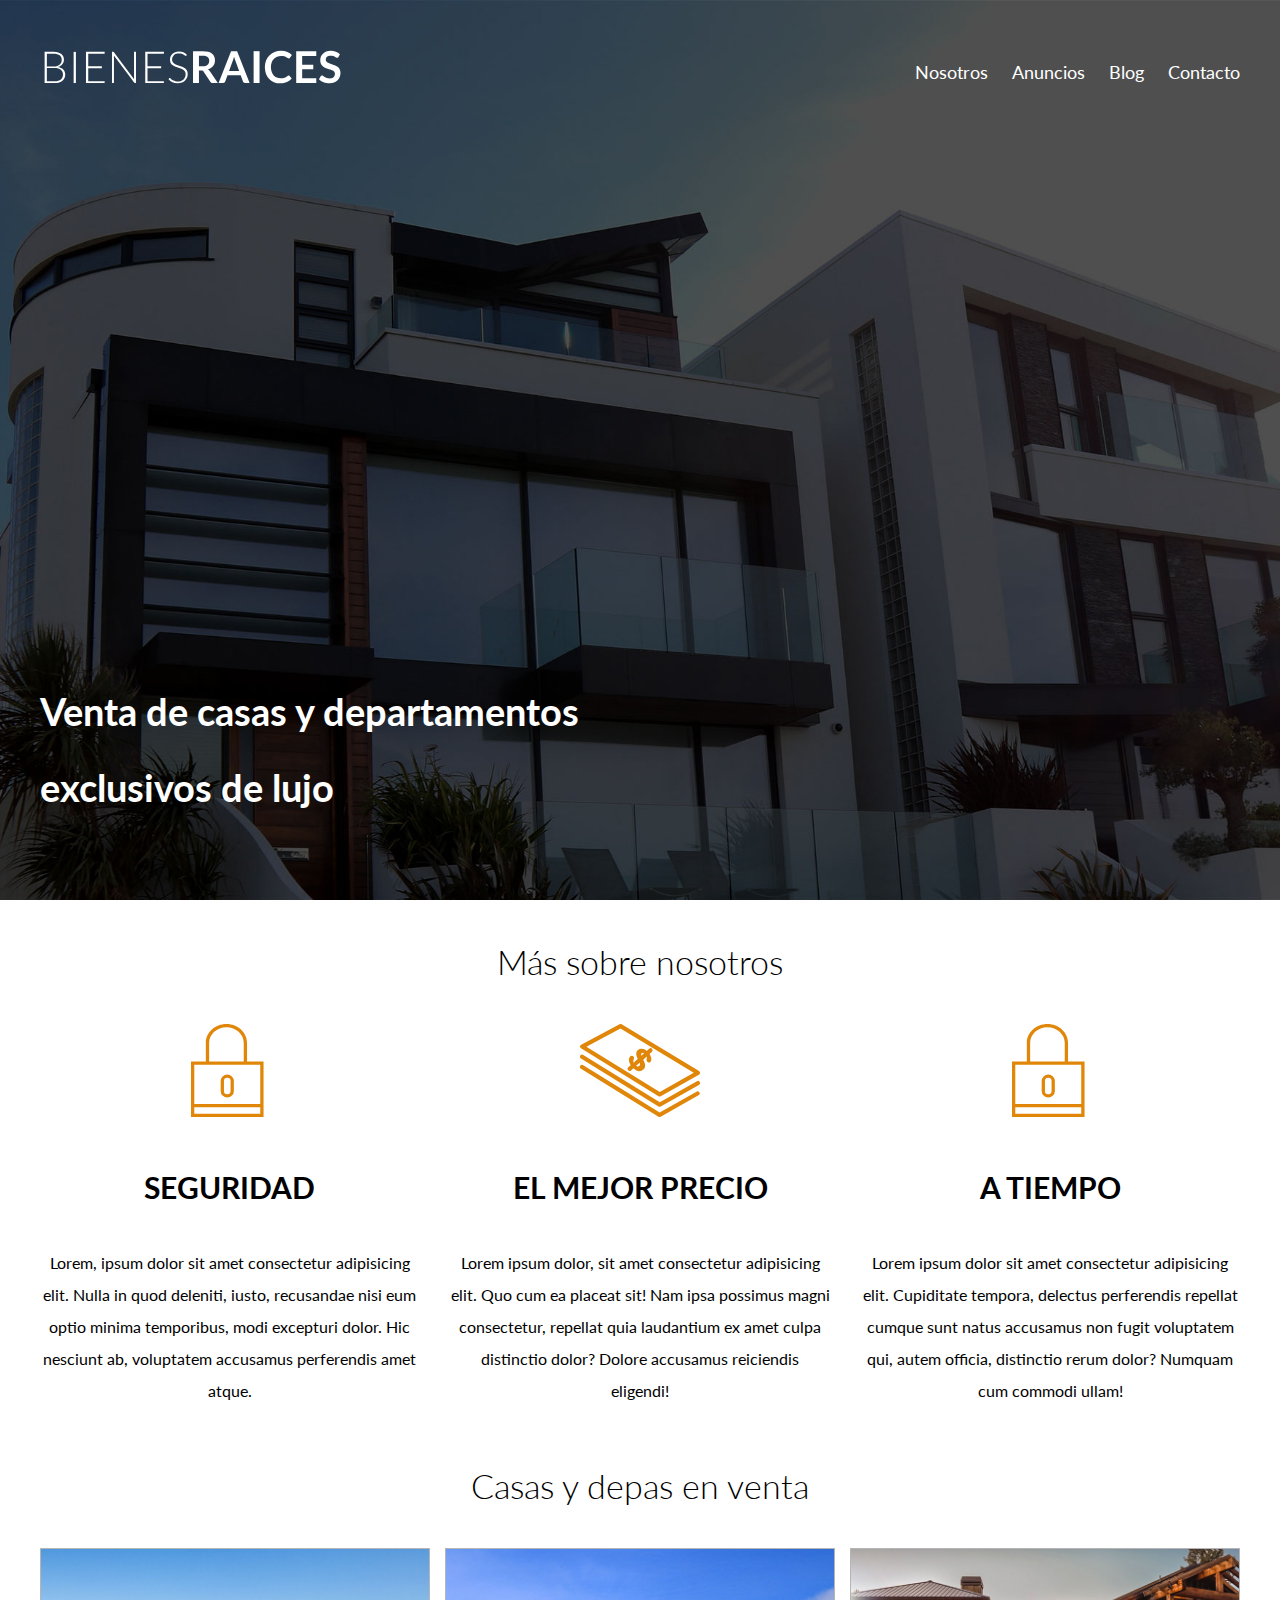
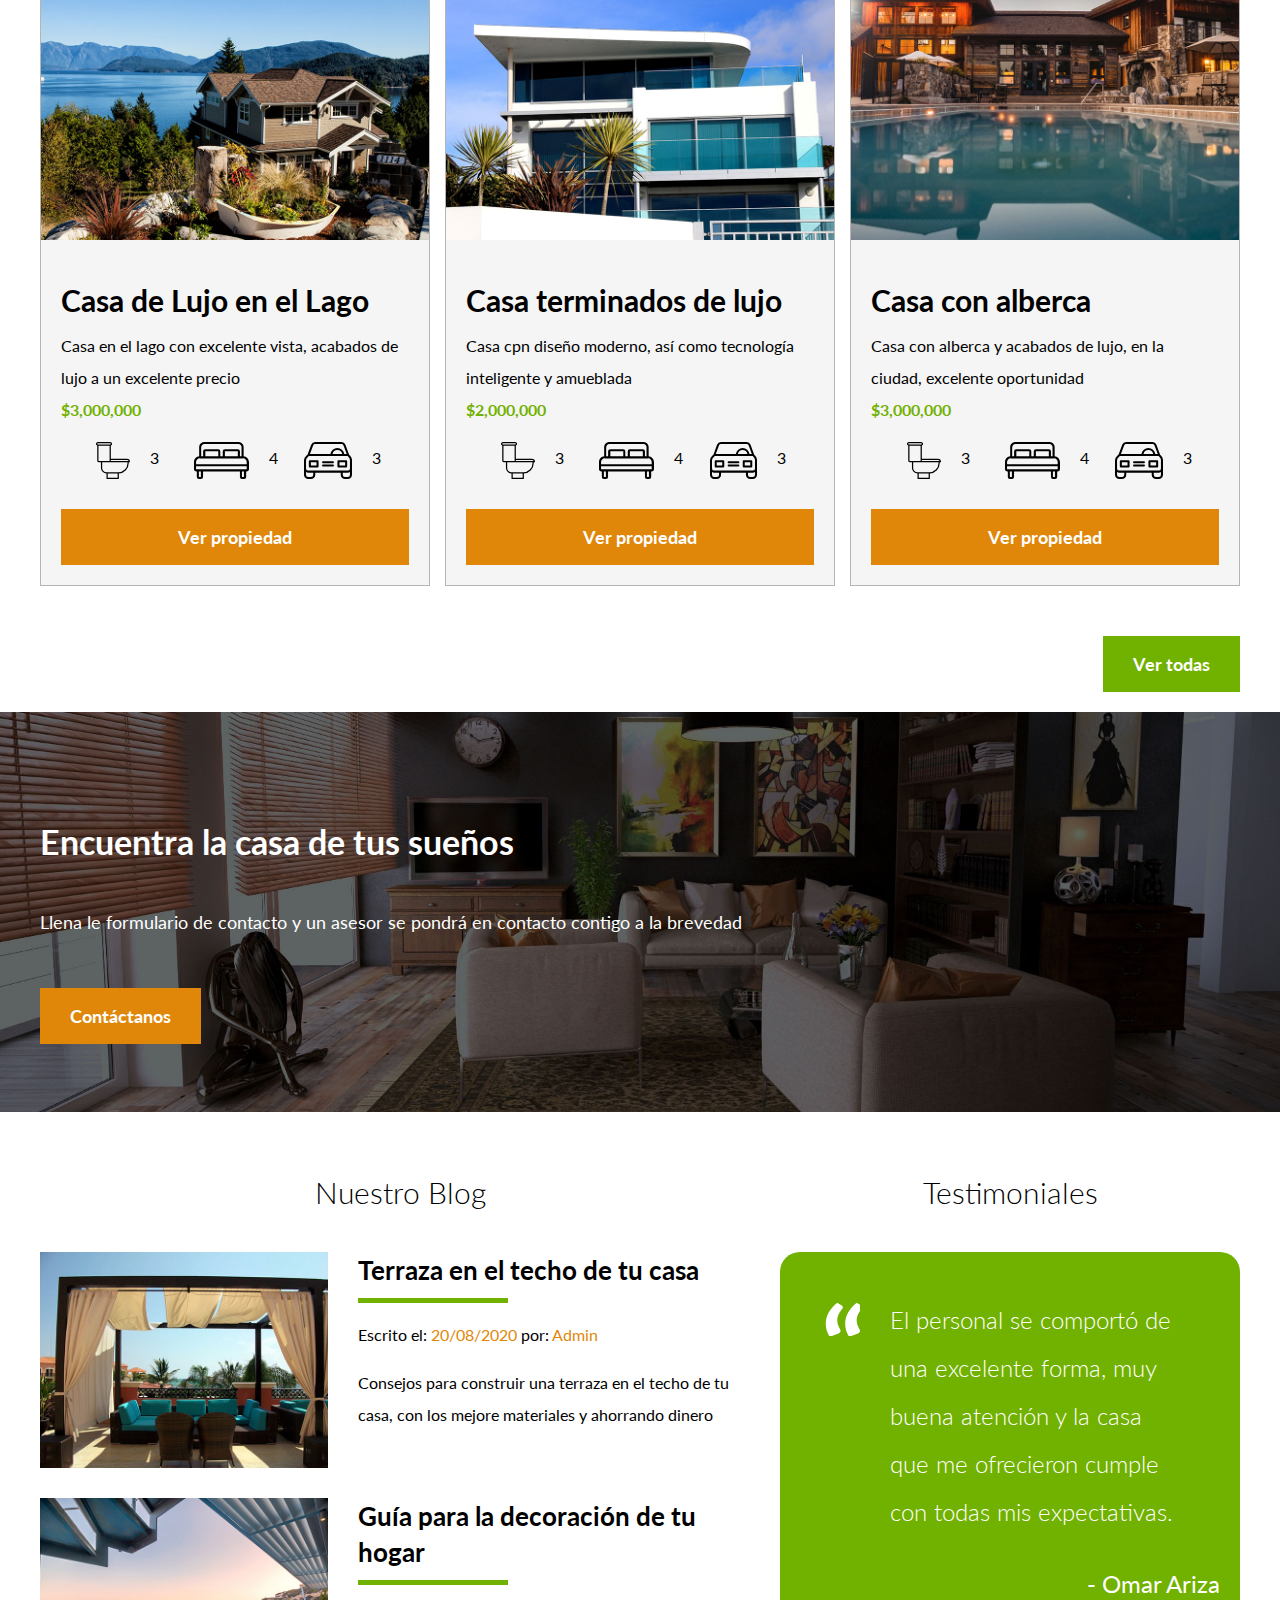
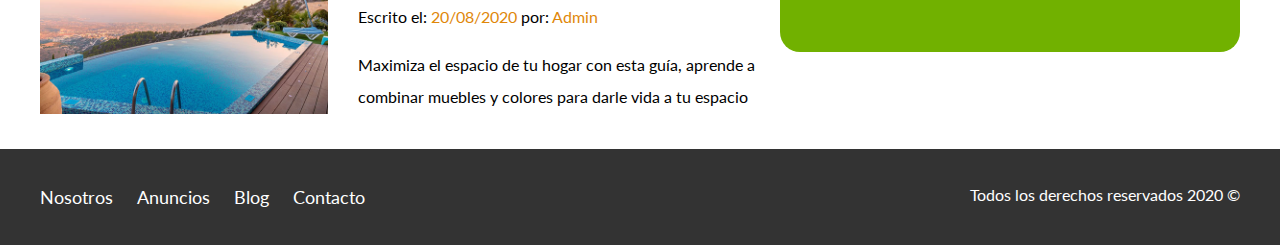
<file: index.html>
<!DOCTYPE html>
<html lang="en">
<head>
  <meta charset="UTF-8">
  <meta name="viewport" content="width=device-width, initial-scale=1.0">
  <title>Bienes Raíces</title>
  <link href="https://fonts.googleapis.com/css2?family=Lato:wght@300;400;700;900&display=swap" rel="stylesheet">
  <link rel="stylesheet" href="css/normalize.css">
  <link rel="stylesheet" href="css/styles.css">
</head>
<body>

  <header class="site-header inicio">
    <div class="contenedor contenido-header">
      <div class="barra">
        <a href="/">
          <img src="img/logo.svg" alt="Logotipo de Bienes Raíces">
        </a>    

        <div class="mobile-menu">
          <a href="#navegacion">
            <img src="img/barras.svg" alt="Icono menu">
          </a>
        </div>

        <nav id="navegacion" class="navegacion">
          <a href="nosotros.html">Nosotros</a>
          <a href="anuncios.html">Anuncios</a>
          <a href="blog.html">Blog</a>
          <a href="contacto.html">Contacto</a>
        </nav>
      </div>
      <h1>Venta de casas y departamentos exclusivos de lujo</h1>  
    </div>
  </header>

  <section class="contenedor">
    <h2 class="fw-300 centrar-texto">Más sobre nosotros</h2>

    <div class="iconos-nosotros">
      <div class="icono">
        <img src="img/icono1.svg" alt="ícono seguridad">
        <h3>Seguridad</h3>
        <p>Lorem, ipsum dolor sit amet consectetur adipisicing elit. Nulla in quod deleniti, iusto, recusandae nisi eum optio minima temporibus, modi excepturi dolor. Hic nesciunt ab, voluptatem accusamus perferendis amet atque.</p>
      </div>

      <div class="icono">
        <img src="img/icono2.svg" alt="Mejor precio">
        <h3>El mejor precio</h3>
        <p>Lorem ipsum dolor, sit amet consectetur adipisicing elit. Quo cum ea placeat sit! Nam ipsa possimus magni consectetur, repellat quia laudantium ex amet culpa distinctio dolor? Dolore accusamus reiciendis eligendi!</p>
      </div>

      <div class="icono">
        <img src="img/icono1.svg" alt="ícono a tiempo">
        <h3>A tiempo</h3>
        <p>Lorem ipsum dolor sit amet consectetur adipisicing elit. Cupiditate tempora, delectus perferendis repellat cumque sunt natus accusamus non fugit voluptatem qui, autem officia, distinctio rerum dolor? Numquam cum commodi ullam!</p>
      </div>
    </div>

  </section>

  <main class="seccion contenedor">
    <h2 class="fw-300 centrar-texto">Casas y depas en venta</h2>

    <div class="contenedor-anuncios">    
      <div class="anuncio">
        <img src="img/anuncio1.jpg" alt="Anuncio casa en el lago">
        <div class="contenido-anuncio">
          <h3>Casa de Lujo en el Lago</h3>
          <p>Casa en el lago con excelente vista, acabados de lujo a un excelente precio</p>
          <p class="precio">$3,000,000</p>
          <ul class="iconos-caracteristicas">
            <li>
              <img src="/img/icono_wc.svg" alt="">
              <p>3</p>
            </li>
            <li>
              <img src="/img/icono_dormitorio.svg" alt="">
              <p>4</p>
            </li>
            <li>
              <img src="/img/icono_estacionamiento.svg" alt="">
              <p>3</p>
            </li>
          </ul>
          <a href="anuncio.html" class="boton boton-amarillo d-block">Ver propiedad</a>
        </div>
      </div>

      <div class="anuncio">
        <img src="img/anuncio2.jpg" alt="Anuncio casa de lujo">
        <div class="contenido-anuncio">
          <h3>Casa terminados de lujo</h3>
          <p>Casa cpn diseño moderno, así como tecnología inteligente y amueblada</p>
          <p class="precio">$2,000,000</p>
          <ul class="iconos-caracteristicas">
            <li>
              <img src="/img/icono_wc.svg" alt="">
              <p>3</p>
            </li>
            <li>
              <img src="/img/icono_dormitorio.svg" alt="">
              <p>4</p>
            </li>
            <li>
              <img src="/img/icono_estacionamiento.svg" alt="">
              <p>3</p>
            </li>
          </ul>
          <a href="anuncio.html" class="boton boton-amarillo d-block">Ver propiedad</a>
        </div>
      </div>

      <div class="anuncio">
        <img src="img/anuncio3.jpg" alt="Anuncio casa con alberca">
        <div class="contenido-anuncio">
          <h3>Casa con alberca</h3>
          <p>Casa con alberca y acabados de lujo, en la ciudad, excelente oportunidad</p>
          <p class="precio">$3,000,000</p>
          <ul class="iconos-caracteristicas">
            <li>
              <img src="/img/icono_wc.svg" alt="">
              <p>3</p>
            </li>
            <li>
              <img src="/img/icono_dormitorio.svg" alt="">
              <p>4</p>
            </li>
            <li>
              <img src="/img/icono_estacionamiento.svg" alt="">
              <p>3</p>
            </li>
          </ul>
          <a href="anuncio.html" class="boton boton-amarillo d-block">Ver propiedad</a>
        </div>
      </div>
    </div>

    <div class="ver-todas">
      <a href="anuncios.html" class="boton boton-verde">Ver todas</a>
    </div>
    
  </main>

  <section class="imagen-contacto">
    <div class="contenedor contenido-contacto">
      <h2>Encuentra la casa de tus sueños</h2>
      <p>Llena le formulario de contacto y un asesor se pondrá en contacto contigo a la brevedad</p>
      <a href="contacto.html" class="boton boton-amarillo">Contáctanos</a>
    </div>
  </section>

  <div class="seccion-inferior contenedor seccion">
    <section class="blog">
      <h3 class="centrar-texto fw-300">Nuestro Blog</h3>
  
      <article class="entrada-blog">
        <div class="imagen">
          <img src="img/blog1.jpg" alt="Entrada de blog">
        </div>
        <div class="texto-entrada">
          <a href="entrada.html">
            <h4>Terraza en el techo de tu casa</h4>
          </a>          
          <p>Escrito el: <span>20/08/2020</span> por: <span>Admin</span></p>
          <p>Consejos para construir una terraza en el techo de tu casa, con los mejore materiales y ahorrando dinero</p>
        </div>
      </article>
  
      <article class="entrada-blog">
        <div class="imagen">
          <img src="img/blog2.jpg" alt="Entrada de blog">
        </div>
        <div class="texto-entrada">
          <a href="entrada.html">
            <h4>Guía para la decoración de tu hogar</h4>
          </a>          
          <p>Escrito el: <span>20/08/2020</span> por: <span>Admin</span></p>
          <p>Maximiza el espacio de tu hogar con esta guía, aprende a combinar muebles y colores para darle vida a tu espacio</p>
        </div>
      </article>
    </section>  

    <section class="testimoniales">
      <h3 class="centrar-texto fw-300">Testimoniales</h3>
      <div class="testimonial">
        <blockquote>
          El personal se comportó de una excelente forma, muy buena atención y la casa que me ofrecieron cumple con todas mis expectativas.
        </blockquote>
        <p>- Omar Ariza</p>
      </div>

    </section>
  </div>

  <footer class="site-footer seccion">
    <div class="contenedor contenedor-footer">
      <nav class="navegacion">
        <a href="nosotros.html">Nosotros</a>
        <a href="anuncios.html">Anuncios</a>
        <a href="blog.html">Blog</a>
        <a href="contacto.html">Contacto</a>
      </nav>
      <p class="copyright">Todos los derechos reservados 2020 &copy</p>
    </div>

  </footer>

</body>
</html>
</file>
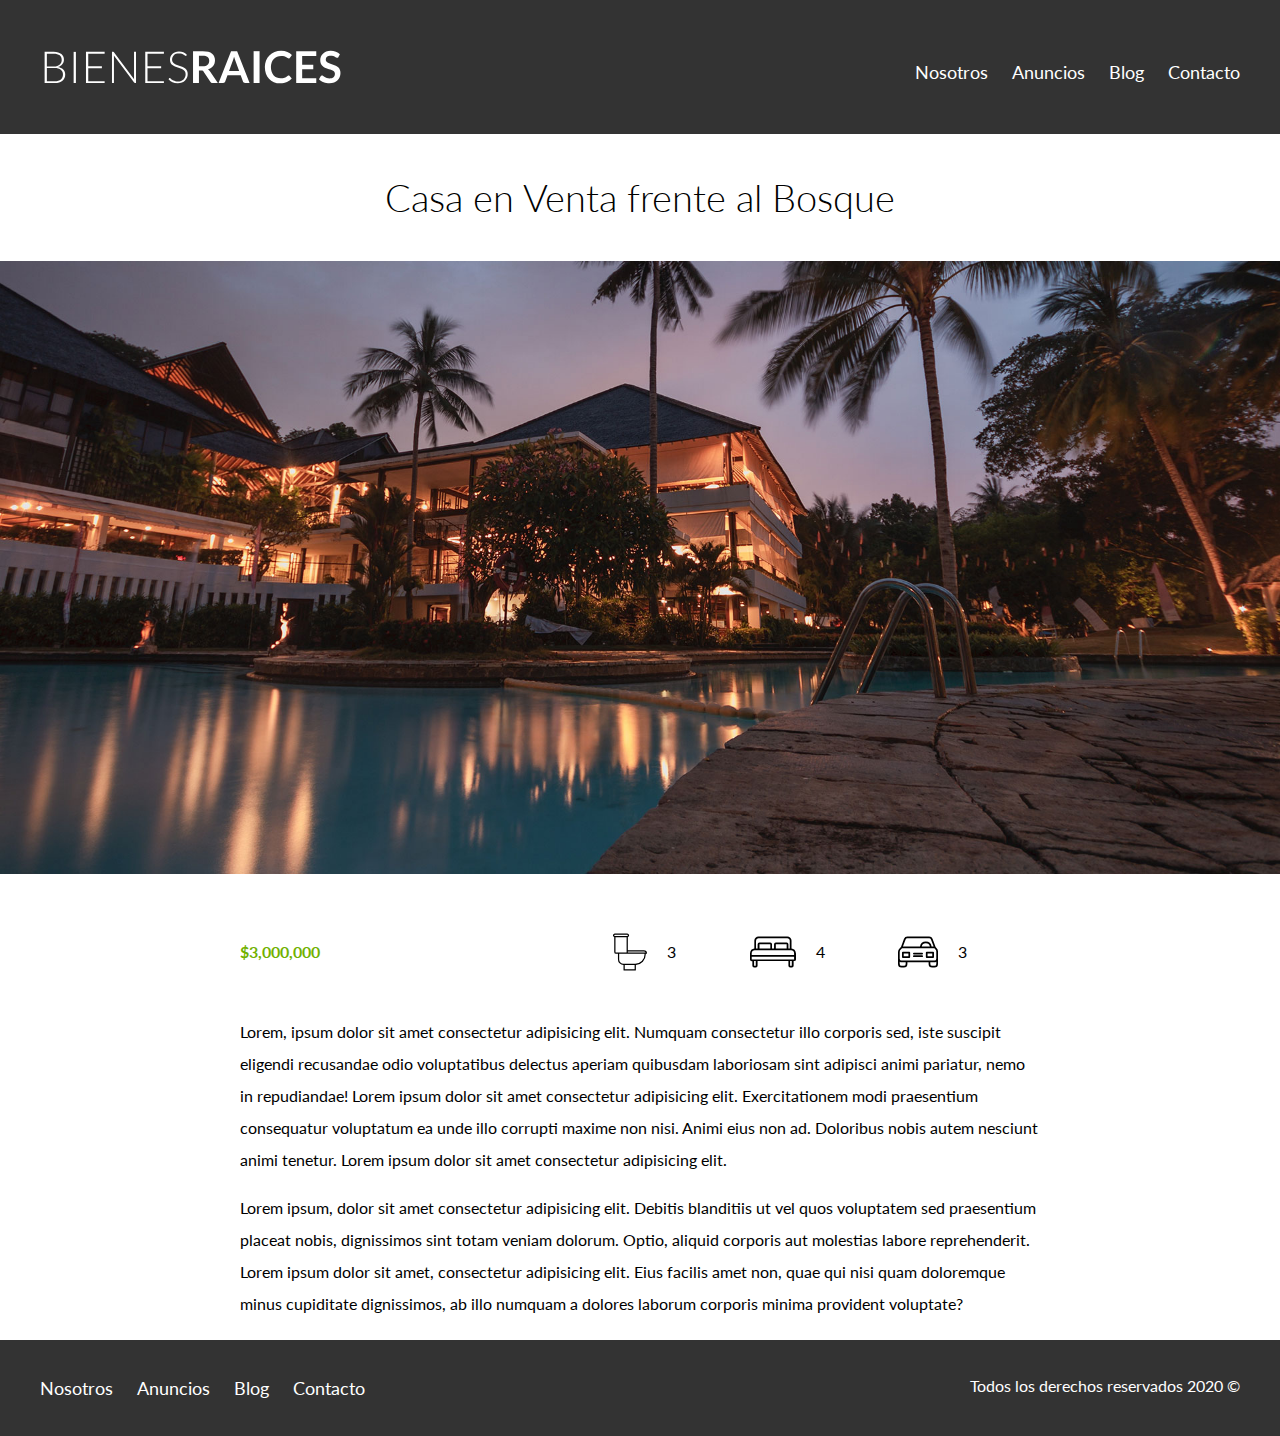
<file: anuncio.html>
<!DOCTYPE html>
<html lang="en">
<head>
  <meta charset="UTF-8">
  <meta name="viewport" content="width=device-width, initial-scale=1.0">
  <title>Bienes Raíces</title>
  <link href="https://fonts.googleapis.com/css2?family=Lato:wght@300;400;700;900&display=swap" rel="stylesheet">
  <link rel="stylesheet" href="css/normalize.css">
  <link rel="stylesheet" href="css/styles.css">
</head>
<body>

  <header class="site-header">
    <div class="contenedor contenido-header">
      <div class="barra">
        <a href="/">
          <img src="img/logo.svg" alt="Logotipo de Bienes Raíces">
        </a>    
        <div class="mobile-menu">
          <a href="#navegacion">
            <img src="img/barras.svg" alt="Icono menu">
          </a>
        </div>

        <nav id="navegacion" class="navegacion">
          <a href="nosotros.html">Nosotros</a>
          <a href="anuncios.html">Anuncios</a>
          <a href="blog.html">Blog</a>
          <a href="contacto.html">Contacto</a>
        </nav>
      </div>
    </div>
  </header>

  <h1 class="fw-300 centrar-texto">Casa en Venta frente al Bosque</h1>
  <img src="img/destacada.jpg" alt="Imagen Anuncio">

  <main class="contenedor seccion contenido-centrado">
    <div class="resumen-propiedad">
      <p class="precio">$3,000,000  </p>
      <ul class="iconos-caracteristicas">
        <li>
          <img src="/img/icono_wc.svg" alt="">
          <p>3</p>
        </li>
        <li>
          <img src="/img/icono_dormitorio.svg" alt="">
          <p>4</p>
        </li>
        <li>
          <img src="/img/icono_estacionamiento.svg" alt="">
          <p>3</p>
        </li>
      </ul>
    </div>
    <p>Lorem, ipsum dolor sit amet consectetur adipisicing elit. Numquam consectetur illo corporis sed, iste suscipit eligendi recusandae odio voluptatibus delectus aperiam quibusdam laboriosam sint adipisci animi pariatur, nemo in repudiandae! Lorem ipsum dolor sit amet consectetur adipisicing elit. Exercitationem modi praesentium consequatur voluptatum ea unde illo corrupti maxime non nisi. Animi eius non ad. Doloribus nobis autem nesciunt animi tenetur. Lorem ipsum dolor sit amet consectetur adipisicing elit.</p>
    <p>Lorem ipsum, dolor sit amet consectetur adipisicing elit. Debitis blanditiis ut vel quos voluptatem sed praesentium placeat nobis, dignissimos sint totam veniam dolorum. Optio, aliquid corporis aut molestias labore reprehenderit. Lorem ipsum dolor sit amet, consectetur adipisicing elit. Eius facilis amet non, quae qui nisi quam doloremque minus cupiditate dignissimos, ab illo numquam a dolores laborum corporis minima provident voluptate?</p>
  </main>
  
  <footer class="site-footer seccion">
    <div class="contenedor contenedor-footer">
      <nav class="navegacion">
        <a href="nosotros.html">Nosotros</a>
        <a href="anuncios.html">Anuncios</a>
        <a href="blog.html">Blog</a>
        <a href="contacto.html">Contacto</a>
      </nav>
      <p class="copyright">Todos los derechos reservados 2020 &copy</p>
    </div>

  </footer>

</body>
</html>
</file>
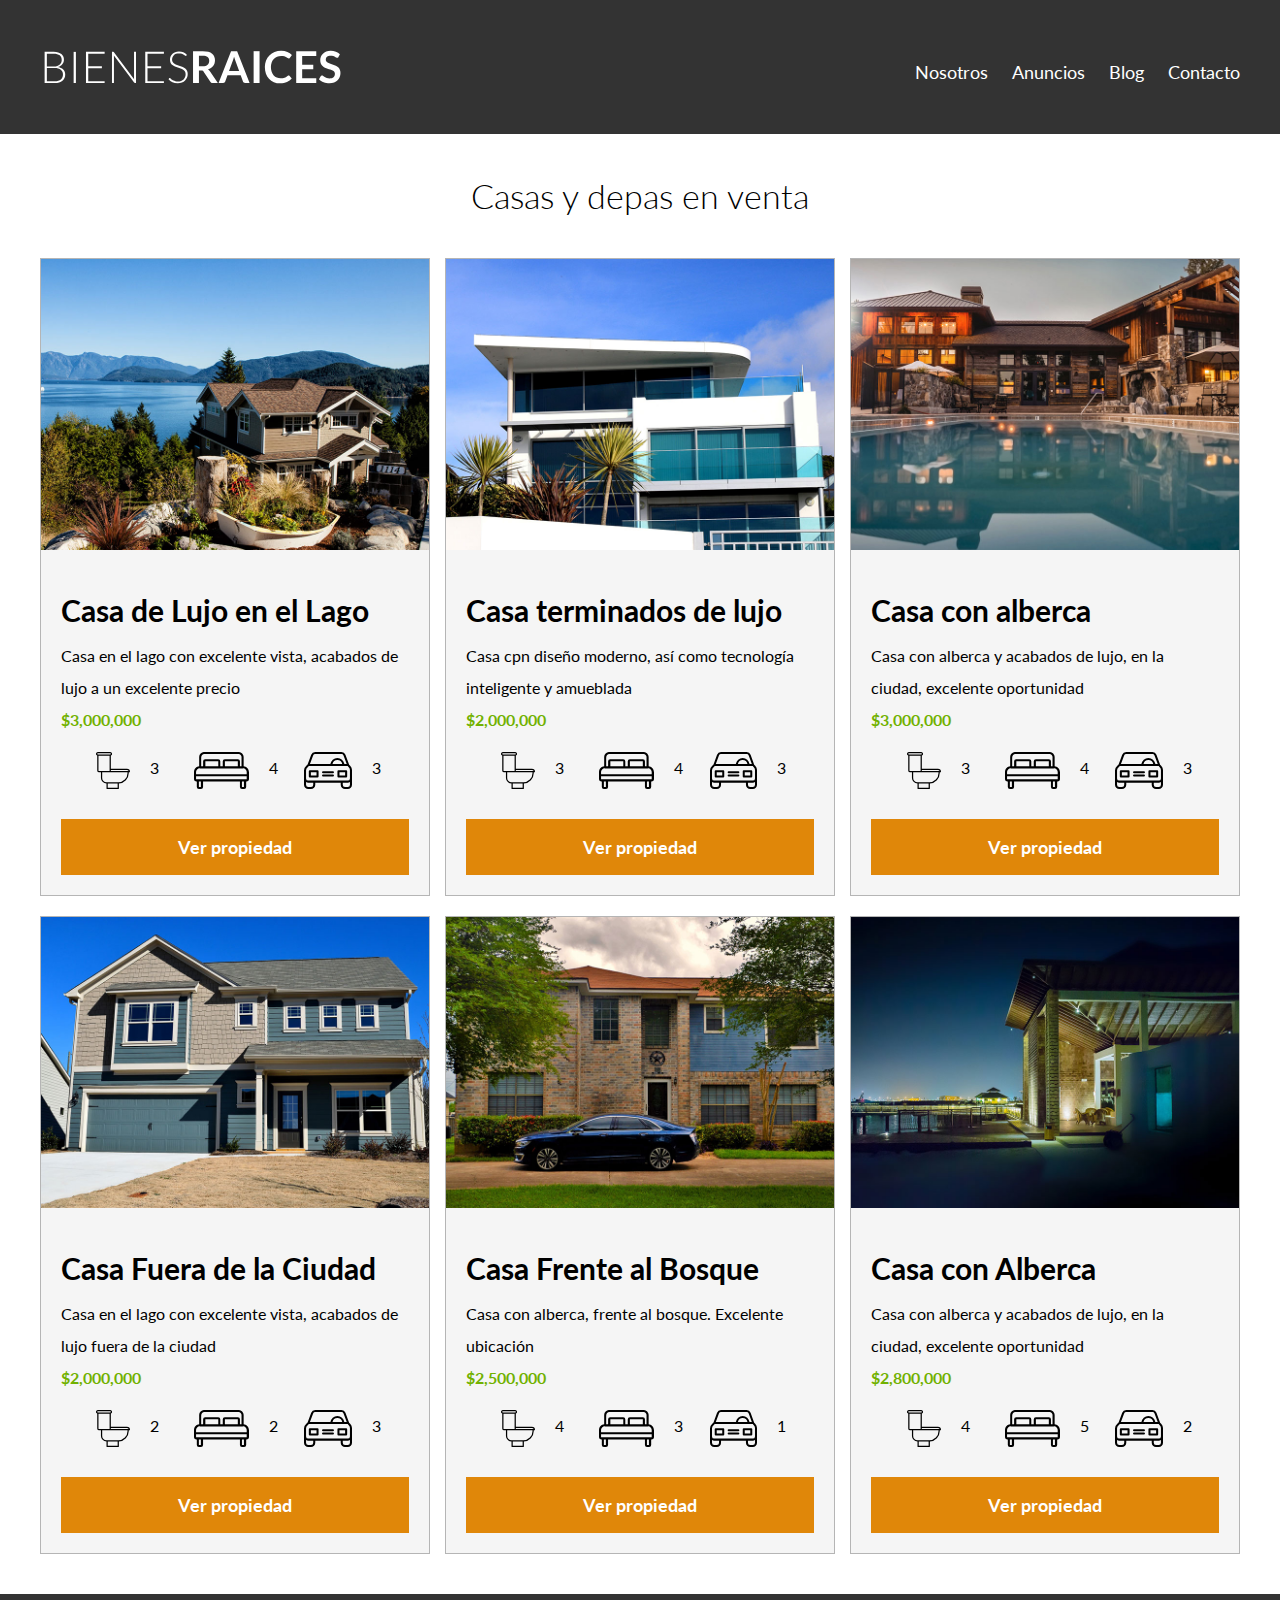
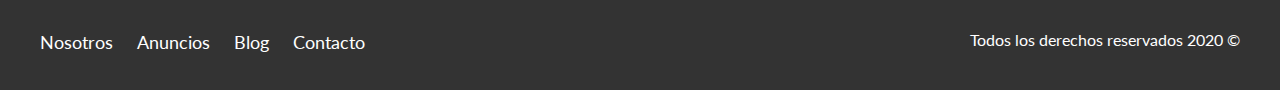
<file: anuncios.html>
<!DOCTYPE html>
<html lang="en">
<head>
  <meta charset="UTF-8">
  <meta name="viewport" content="width=device-width, initial-scale=1.0">
  <title>Bienes Raíces</title>
  <link href="https://fonts.googleapis.com/css2?family=Lato:wght@300;400;700;900&display=swap" rel="stylesheet">
  <link rel="stylesheet" href="css/normalize.css">
  <link rel="stylesheet" href="css/styles.css">
</head>
<body>

  <header class="site-header">
    <div class="contenedor contenido-header">
      <div class="barra">
        <a href="/">
          <img src="img/logo.svg" alt="Logotipo de Bienes Raíces">
        </a>    
        <div class="mobile-menu">
          <a href="#navegacion">
            <img src="img/barras.svg" alt="Icono menu">
          </a>
        </div>

        <nav id="navegacion" class="navegacion">
          <a href="nosotros.html">Nosotros</a>
          <a href="anuncios.html">Anuncios</a>
          <a href="blog.html">Blog</a>
          <a href="contacto.html">Contacto</a>
        </nav>
      </div>
    </div>
  </header>

  <main class="seccion contenedor">
    <h2 class="fw-300 centrar-texto">Casas y depas en venta</h2>

    <div class="contenedor-anuncios">    
      <div class="anuncio">
        <img src="img/anuncio1.jpg" alt="Anuncio casa en el lago">
        <div class="contenido-anuncio">
          <h3>Casa de Lujo en el Lago</h3>
          <p>Casa en el lago con excelente vista, acabados de lujo a un excelente precio</p>
          <p class="precio">$3,000,000</p>
          <ul class="iconos-caracteristicas">
            <li>
              <img src="/img/icono_wc.svg" alt="">
              <p>3</p>
            </li>
            <li>
              <img src="/img/icono_dormitorio.svg" alt="">
              <p>4</p>
            </li>
            <li>
              <img src="/img/icono_estacionamiento.svg" alt="">
              <p>3</p>
            </li>
          </ul>
          <a href="anuncio.html" class="boton boton-amarillo d-block">Ver propiedad</a>
        </div>
      </div>

      <div class="anuncio">
        <img src="img/anuncio2.jpg" alt="Anuncio casa de lujo">
        <div class="contenido-anuncio">
          <h3>Casa terminados de lujo</h3>
          <p>Casa cpn diseño moderno, así como tecnología inteligente y amueblada</p>
          <p class="precio">$2,000,000</p>
          <ul class="iconos-caracteristicas">
            <li>
              <img src="/img/icono_wc.svg" alt="">
              <p>3</p>
            </li>
            <li>
              <img src="/img/icono_dormitorio.svg" alt="">
              <p>4</p>
            </li>
            <li>
              <img src="/img/icono_estacionamiento.svg" alt="">
              <p>3</p>
            </li>
          </ul>
          <a href="anuncio.html" class="boton boton-amarillo d-block">Ver propiedad</a>
        </div>
      </div>

      <div class="anuncio">
        <img src="img/anuncio3.jpg" alt="Anuncio casa con alberca">
        <div class="contenido-anuncio">
          <h3>Casa con alberca</h3>
          <p>Casa con alberca y acabados de lujo, en la ciudad, excelente oportunidad</p>
          <p class="precio">$3,000,000</p>
          <ul class="iconos-caracteristicas">
            <li>
              <img src="/img/icono_wc.svg" alt="">
              <p>3</p>
            </li>
            <li>
              <img src="/img/icono_dormitorio.svg" alt="">
              <p>4</p>
            </li>
            <li>
              <img src="/img/icono_estacionamiento.svg" alt="">
              <p>3</p>
            </li>
          </ul>
          <a href="anuncio.html" class="boton boton-amarillo d-block">Ver propiedad</a>
        </div>
      </div>

      <div class="anuncio">
        <img src="img/anuncio4.jpg" alt="Anuncio casa de lujo">
        <div class="contenido-anuncio">
          <h3>Casa Fuera de la Ciudad</h3>
          <p>Casa en el lago con excelente vista, acabados de lujo fuera de la ciudad</p>
          <p class="precio">$2,000,000</p>
          <ul class="iconos-caracteristicas">
            <li>
              <img src="/img/icono_wc.svg" alt="">
              <p>2</p>
            </li>
            <li>
              <img src="/img/icono_dormitorio.svg" alt="">
              <p>2</p>
            </li>
            <li>
              <img src="/img/icono_estacionamiento.svg" alt="">
              <p>3</p>
            </li>
          </ul>
          <a href="anuncio.html" class="boton boton-amarillo d-block">Ver propiedad</a>
        </div>
      </div>

      <div class="anuncio">
        <img src="img/anuncio5.jpg" alt="Anuncio casa frente al bosque">
        <div class="contenido-anuncio">
          <h3>Casa Frente al Bosque</h3>
          <p>Casa con alberca, frente al bosque. Excelente ubicación</p>
          <p class="precio">$2,500,000</p>
          <ul class="iconos-caracteristicas">
            <li>
              <img src="/img/icono_wc.svg" alt="">
              <p>4</p>
            </li>
            <li>
              <img src="/img/icono_dormitorio.svg" alt="">
              <p>3</p>
            </li>
            <li>
              <img src="/img/icono_estacionamiento.svg" alt="">
              <p>1</p>
            </li>
          </ul>
          <a href="anuncio.html" class="boton boton-amarillo d-block">Ver propiedad</a>
        </div>
      </div>

      <div class="anuncio">
        <img src="img/anuncio6.jpg" alt="Anuncio casa con alberca">
        <div class="contenido-anuncio">
          <h3>Casa con Alberca</h3>
          <p>Casa con alberca y acabados de lujo, en la ciudad, excelente oportunidad</p>
          <p class="precio">$2,800,000</p>
          <ul class="iconos-caracteristicas">
            <li>
              <img src="/img/icono_wc.svg" alt="">
              <p>4</p>
            </li>
            <li>
              <img src="/img/icono_dormitorio.svg" alt="">
              <p>5</p>
            </li>
            <li>
              <img src="/img/icono_estacionamiento.svg" alt="">
              <p>2</p>
            </li>
          </ul>
          <a href="anuncio.html" class="boton boton-amarillo d-block">Ver propiedad</a>
        </div>
      </div>

    </div>
    
  </main>

  <footer class="site-footer seccion">
    <div class="contenedor contenedor-footer">
      <nav class="navegacion">
        <a href="nosotros.html">Nosotros</a>
        <a href="anuncios.html">Anuncios</a>
        <a href="blog.html">Blog</a>
        <a href="contacto.html">Contacto</a>
      </nav>
      <p class="copyright">Todos los derechos reservados 2020 &copy</p>
    </div>

  </footer>

</body>
</html>
</file>
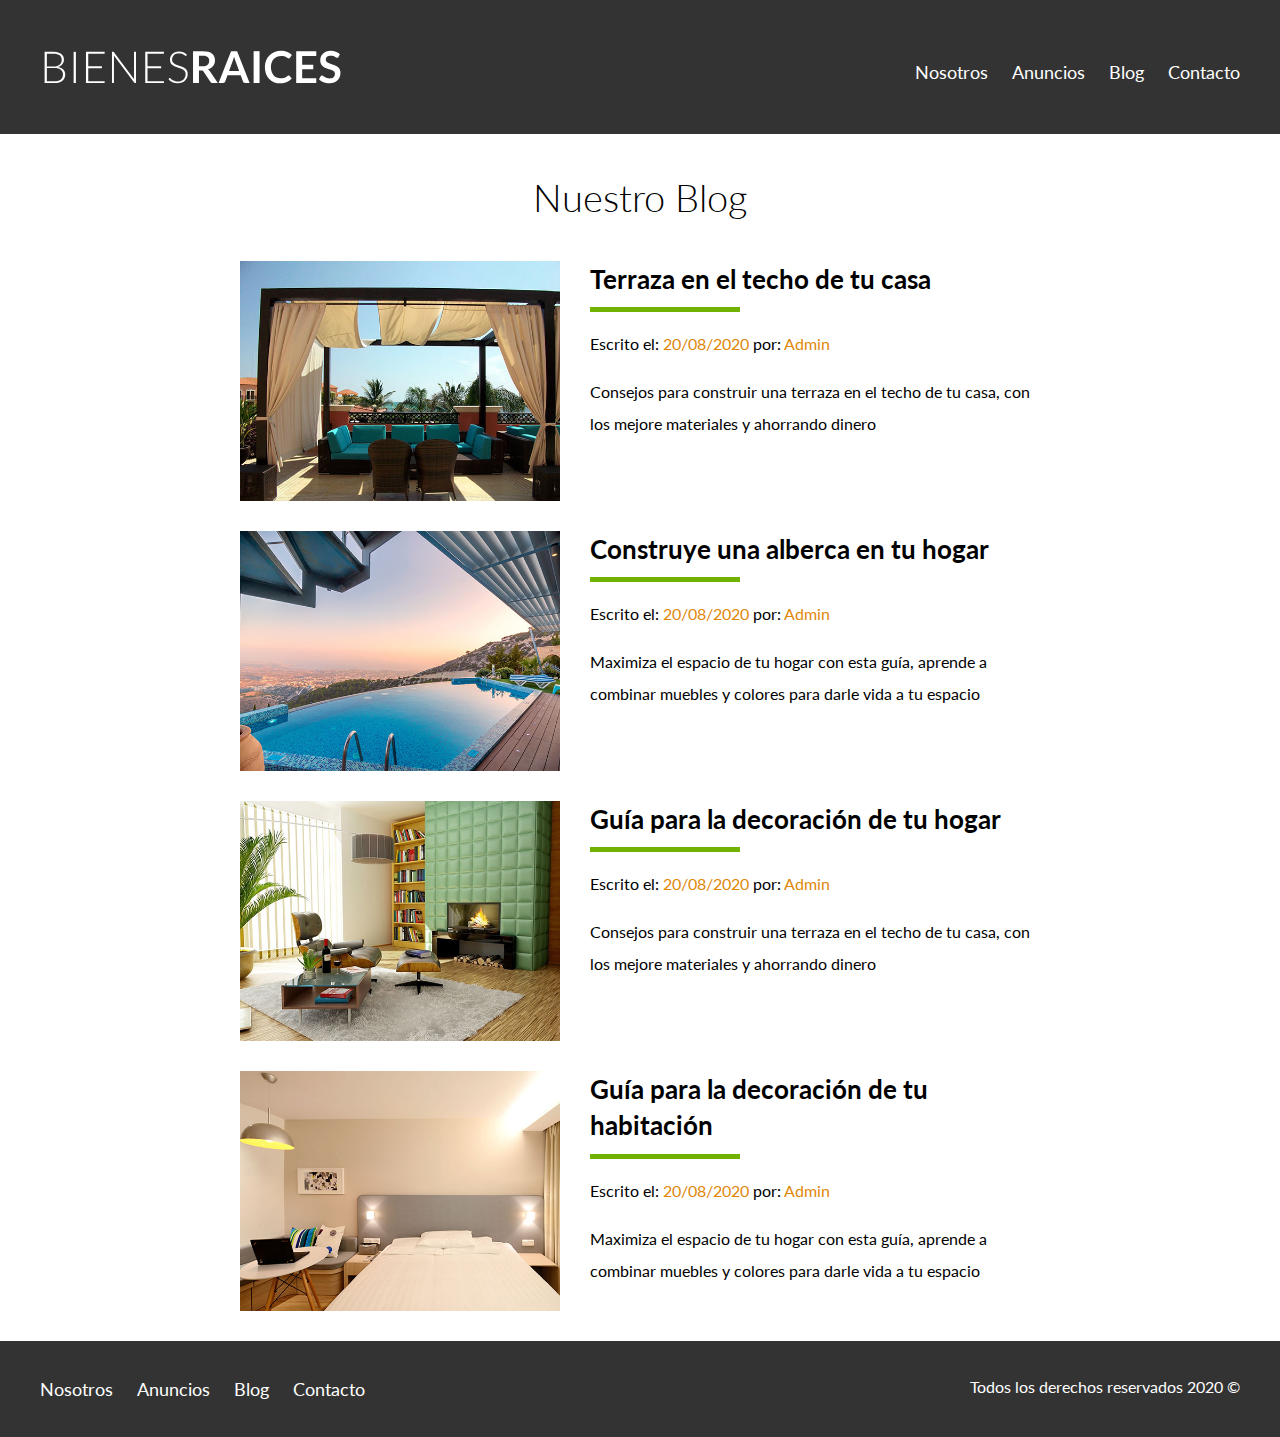
<file: blog.html>
<!DOCTYPE html>
<html lang="en">
<head>
  <meta charset="UTF-8">
  <meta name="viewport" content="width=device-width, initial-scale=1.0">
  <title>Bienes Raíces</title>
  <link href="https://fonts.googleapis.com/css2?family=Lato:wght@300;400;700;900&display=swap" rel="stylesheet">
  <link rel="stylesheet" href="css/normalize.css">
  <link rel="stylesheet" href="css/styles.css">
</head>
<body>

  <header class="site-header">
    <div class="contenedor contenido-header">
      <div class="barra">
        <a href="/">
          <img src="img/logo.svg" alt="Logotipo de Bienes Raíces">
        </a>    
        <div class="mobile-menu">
          <a href="#navegacion">
            <img src="img/barras.svg" alt="Icono menu">
          </a>
        </div>

        <nav id="navegacion" class="navegacion">
          <a href="nosotros.html">Nosotros</a>
          <a href="anuncios.html">Anuncios</a>
          <a href="blog.html">Blog</a>
          <a href="contacto.html">Contacto</a>
        </nav>
      </div>
    </div>
  </header>

  <main class="contenedor seccion contenido-centrado">
    <h1 class="fw-300 centrar-texto">Nuestro Blog</h1>

    <article class="entrada-blog">
      <div class="imagen">
        <img src="img/blog1.jpg" alt="Entrada de blog">
      </div>
      <div class="texto-entrada">
        <a href="entrada.html">
          <h4>Terraza en el techo de tu casa</h4>
        </a>        
        <p>Escrito el: <span>20/08/2020</span> por: <span>Admin</span></p>
        <p>Consejos para construir una terraza en el techo de tu casa, con los mejore materiales y ahorrando dinero</p>
      </div>
    </article>

    <article class="entrada-blog">
      <div class="imagen">
        <img src="img/blog2.jpg" alt="Entrada de blog">
      </div>
      <div class="texto-entrada">
        <a href="entrada.html">
          <h4>Construye una alberca en tu hogar</h4>
        </a>        
        <p>Escrito el: <span>20/08/2020</span> por: <span>Admin</span></p>
        <p>Maximiza el espacio de tu hogar con esta guía, aprende a combinar muebles y colores para darle vida a tu espacio</p>
      </div>
    </article>

    <article class="entrada-blog">
      <div class="imagen">
        <img src="img/blog3.jpg" alt="Entrada de blog">
      </div>
      <div class="texto-entrada">
        <a href="entrada.html">
          <h4>Guía para la decoración de tu hogar</h4>
        </a>        
        <p>Escrito el: <span>20/08/2020</span> por: <span>Admin</span></p>
        <p>Consejos para construir una terraza en el techo de tu casa, con los mejore materiales y ahorrando dinero</p>
      </div>
    </article>

    <article class="entrada-blog">
      <div class="imagen">
        <img src="img/blog4.jpg" alt="Entrada de blog">
      </div>
      <div class="texto-entrada">
        <a href="entrada.html">
          <h4>Guía para la decoración de tu habitación</h4>
        </a>        
        <p>Escrito el: <span>20/08/2020</span> por: <span>Admin</span></p>
        <p>Maximiza el espacio de tu hogar con esta guía, aprende a combinar muebles y colores para darle vida a tu espacio</p>
      </div>
    </article>

  </main>
  
  <footer class="site-footer seccion">
    <div class="contenedor contenedor-footer">
      <nav class="navegacion">
        <a href="nosotros.html">Nosotros</a>
        <a href="anuncios.html">Anuncios</a>
        <a href="blog.html">Blog</a>
        <a href="contacto.html">Contacto</a>
      </nav>
      <p class="copyright">Todos los derechos reservados 2020 &copy</p>
    </div>

  </footer>

</body>
</html>
</file>
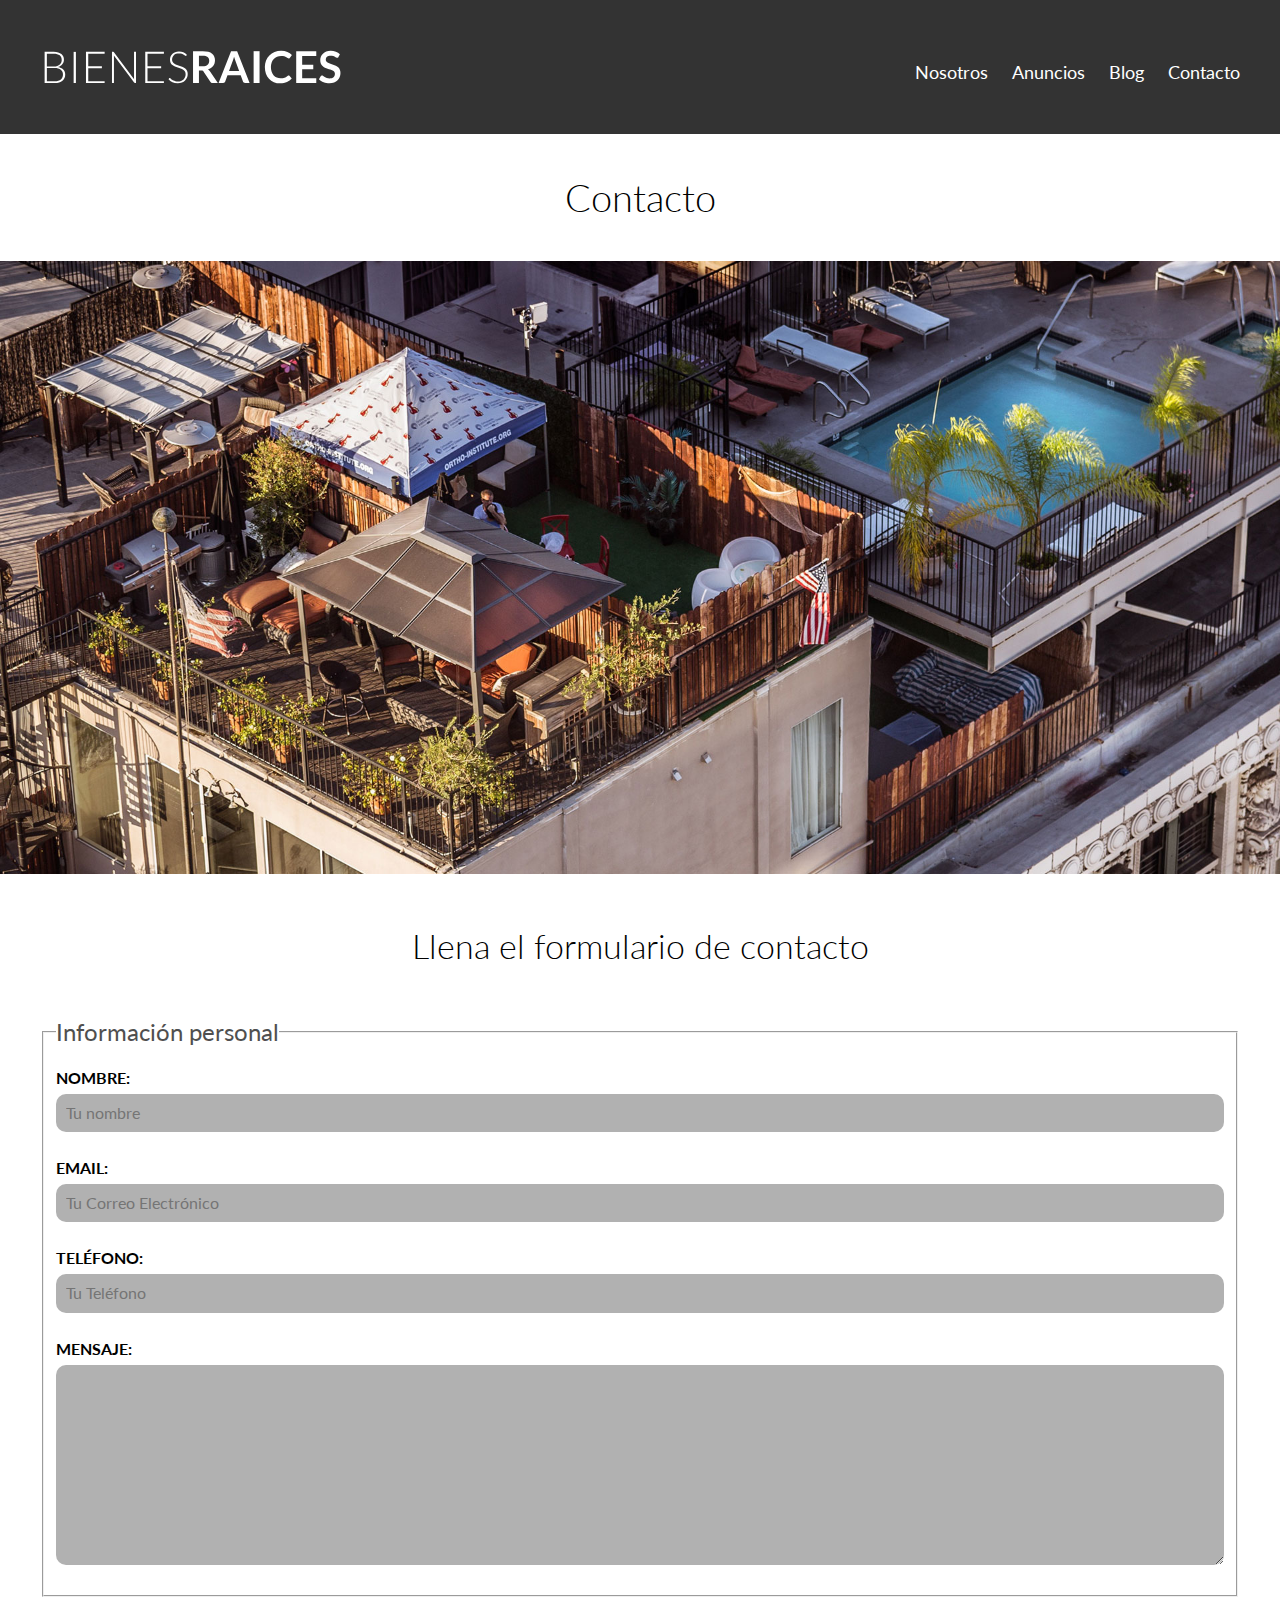
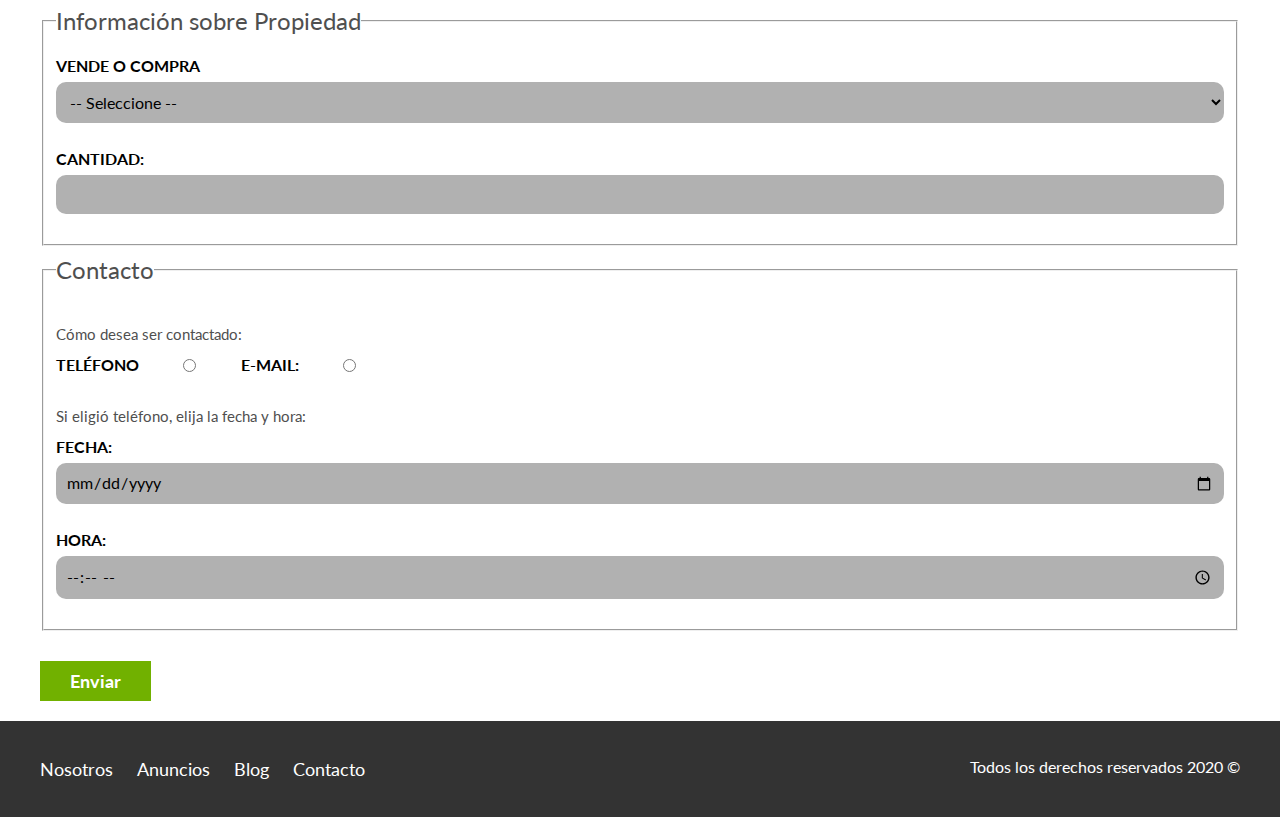
<file: contacto.html>
<!DOCTYPE html>
<html lang="en">
<head>
  <meta charset="UTF-8">
  <meta name="viewport" content="width=device-width, initial-scale=1.0">
  <title>Bienes Raíces</title>
  <link href="https://fonts.googleapis.com/css2?family=Lato:wght@300;400;700;900&display=swap" rel="stylesheet">
  <link rel="stylesheet" href="css/normalize.css">
  <link rel="stylesheet" href="css/styles.css">
</head>
<body>

  <header class="site-header">
    <div class="contenedor contenido-header">
      <div class="barra">
        <a href="/">
          <img src="img/logo.svg" alt="Logotipo de Bienes Raíces">
        </a>    
        <div class="mobile-menu">
          <a href="#navegacion">
            <img src="img/barras.svg" alt="Icono menu">
          </a>
        </div>

        <nav id="navegacion" class="navegacion">
          <a href="nosotros.html">Nosotros</a>
          <a href="anuncios.html">Anuncios</a>
          <a href="blog.html">Blog</a>
          <a href="contacto.html">Contacto</a>
        </nav>
      </div>
    </div>
  </header>

  <h1 class="fw-300 centrar-texto">Contacto</h1>
  <img src="img/destacada3.jpg" alt="Imagen principla">

  <main class="contenedor seccion contenido-centrad">
    <h2 class="fw-300 centrar-texto">Llena el formulario de contacto</h2>

    <form class="contacto" action="">
      <fieldset>
        <legend>Información personal</legend>
        <label for="nombre">Nombre:</label>
        <input type="text" id="nombre" placeholder="Tu nombre">
  
        <label for="email">Email:</label>
        <input type="email" id="email" placeholder="Tu Correo Electrónico" required>
        
        <label for="telefono">Teléfono:</label>
        <input type="tel" id="telefono" placeholder="Tu Teléfono" required>
  
        <label for="mensaje">Mensaje:</label>
        <textarea id="mensaje"></textarea>
      </fieldset>

      <fieldset>
        <legend>Información sobre Propiedad</legend>
        <label for="opciones">Vende o compra</label>
        <select id="opciones">
          <option value="" disabled selected>-- Seleccione --</option>
          <option value="">Compra</option>
          <option value="">Vende</option>
        </select>

        <label for="cantidad">Cantidad:</label>
        <input type="number" id="cantidad" min="0">        
      </fieldset>
      

      <fieldset>
        <legend>Contacto</legend>
        <p>Cómo desea ser contactado:</p>
        
        <div class="forma-contacto">
          <label for="telefono">Teléfono</label>
          <input type="radio" name="contacto" id="telefono">
  
          <label for="correo">E-mail:</label>
          <input type="radio" name="contacto" id="correo">
        </div>


        <p>Si eligió teléfono, elija la fecha y hora:</p>

        <label for="fecha">Fecha:</label>
        <input type="date" id="fecha">

        <label for="hora">Hora:</label>
        <input type="time" id="hora">

      </fieldset>

      <input type="submit" value="Enviar" class="boton boton-verde">

    </form>

  </main>
  
  <footer class="site-footer seccion">
    <div class="contenedor contenedor-footer">
      <nav class="navegacion">
        <a href="nosotros.html">Nosotros</a>
        <a href="anuncios.html">Anuncios</a>
        <a href="blog.html">Blog</a>
        <a href="contacto.html">Contacto</a>
      </nav>
      <p class="copyright">Todos los derechos reservados 2020 &copy</p>
    </div>

  </footer>

</body>
</html>
</file>
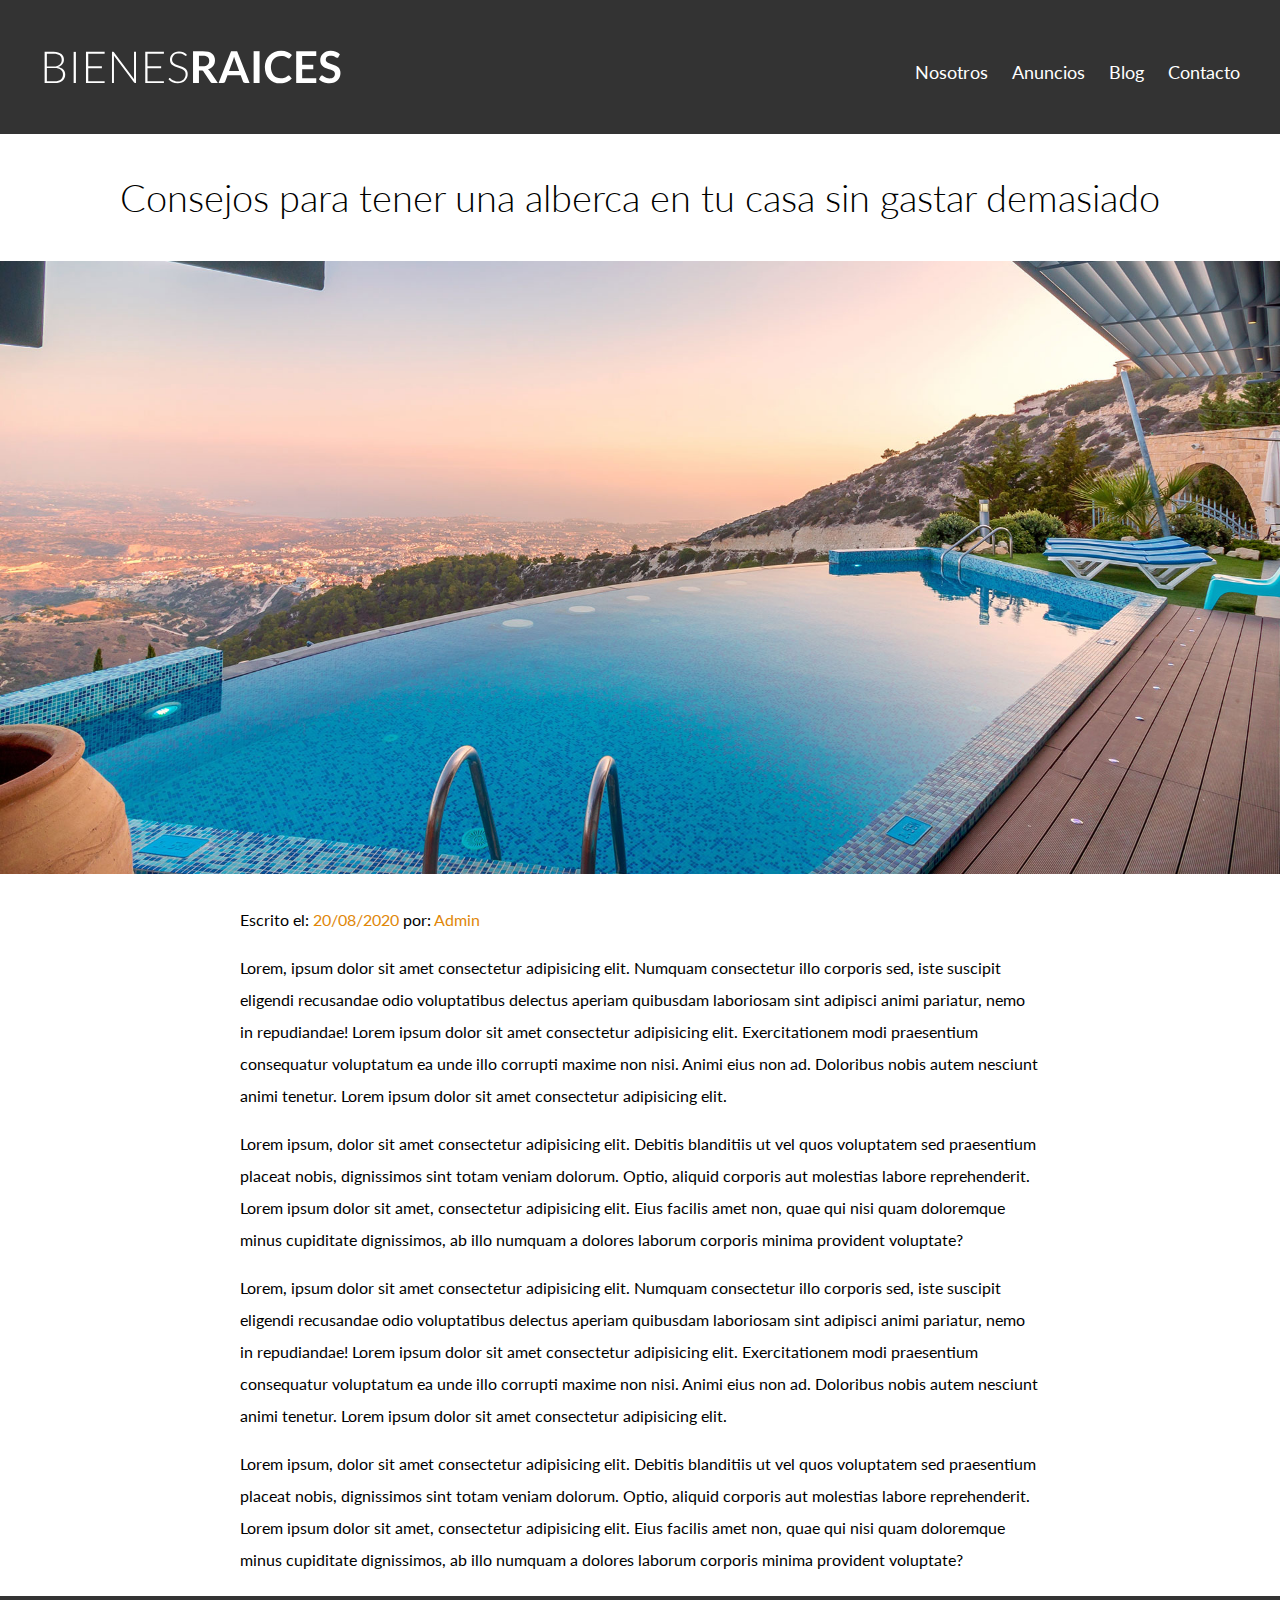
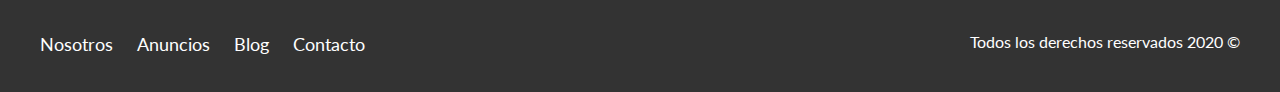
<file: entrada.html>
<!DOCTYPE html>
<html lang="en">
<head>
  <meta charset="UTF-8">
  <meta name="viewport" content="width=device-width, initial-scale=1.0">
  <title>Bienes Raíces</title>
  <link href="https://fonts.googleapis.com/css2?family=Lato:wght@300;400;700;900&display=swap" rel="stylesheet">
  <link rel="stylesheet" href="css/normalize.css">
  <link rel="stylesheet" href="css/styles.css">
</head>
<body>

  <header class="site-header">
    <div class="contenedor contenido-header">
      <div class="barra">
        <a href="/">
          <img src="img/logo.svg" alt="Logotipo de Bienes Raíces">
        </a>    
        <div class="mobile-menu">
          <a href="#navegacion">
            <img src="img/barras.svg" alt="Icono menu">
          </a>
        </div>

        <nav id="navegacion" class="navegacion">
          <a href="nosotros.html">Nosotros</a>
          <a href="anuncios.html">Anuncios</a>
          <a href="blog.html">Blog</a>
          <a href="contacto.html">Contacto</a>
        </nav>
      </div>
    </div>
  </header>

  <h1 class="fw-300 centrar-texto">Consejos para tener una alberca en tu casa sin gastar demasiado</h1>
  <img src="img/destacada2.jpg" alt="Imagen Principal">

  <main class="contenedor seccion contenido-centrado texto-entrada">
    <p>Escrito el: <span>20/08/2020</span> por: <span>Admin</span></p>
    <p>Lorem, ipsum dolor sit amet consectetur adipisicing elit. Numquam consectetur illo corporis sed, iste suscipit eligendi recusandae odio voluptatibus delectus aperiam quibusdam laboriosam sint adipisci animi pariatur, nemo in repudiandae! Lorem ipsum dolor sit amet consectetur adipisicing elit. Exercitationem modi praesentium consequatur voluptatum ea unde illo corrupti maxime non nisi. Animi eius non ad. Doloribus nobis autem nesciunt animi tenetur. Lorem ipsum dolor sit amet consectetur adipisicing elit.</p>
    <p>Lorem ipsum, dolor sit amet consectetur adipisicing elit. Debitis blanditiis ut vel quos voluptatem sed praesentium placeat nobis, dignissimos sint totam veniam dolorum. Optio, aliquid corporis aut molestias labore reprehenderit. Lorem ipsum dolor sit amet, consectetur adipisicing elit. Eius facilis amet non, quae qui nisi quam doloremque minus cupiditate dignissimos, ab illo numquam a dolores laborum corporis minima provident voluptate?</p>
    <p>Lorem, ipsum dolor sit amet consectetur adipisicing elit. Numquam consectetur illo corporis sed, iste suscipit eligendi recusandae odio voluptatibus delectus aperiam quibusdam laboriosam sint adipisci animi pariatur, nemo in repudiandae! Lorem ipsum dolor sit amet consectetur adipisicing elit. Exercitationem modi praesentium consequatur voluptatum ea unde illo corrupti maxime non nisi. Animi eius non ad. Doloribus nobis autem nesciunt animi tenetur. Lorem ipsum dolor sit amet consectetur adipisicing elit.</p>
    <p>Lorem ipsum, dolor sit amet consectetur adipisicing elit. Debitis blanditiis ut vel quos voluptatem sed praesentium placeat nobis, dignissimos sint totam veniam dolorum. Optio, aliquid corporis aut molestias labore reprehenderit. Lorem ipsum dolor sit amet, consectetur adipisicing elit. Eius facilis amet non, quae qui nisi quam doloremque minus cupiditate dignissimos, ab illo numquam a dolores laborum corporis minima provident voluptate?</p>
  </main>
  
  <footer class="site-footer seccion">
    <div class="contenedor contenedor-footer">
      <nav class="navegacion">
        <a href="nosotros.html">Nosotros</a>
        <a href="anuncios.html">Anuncios</a>
        <a href="blog.html">Blog</a>
        <a href="contacto.html">Contacto</a>
      </nav>
      <p class="copyright">Todos los derechos reservados 2020 &copy</p>
    </div>

  </footer>

</body>
</html>
</file>
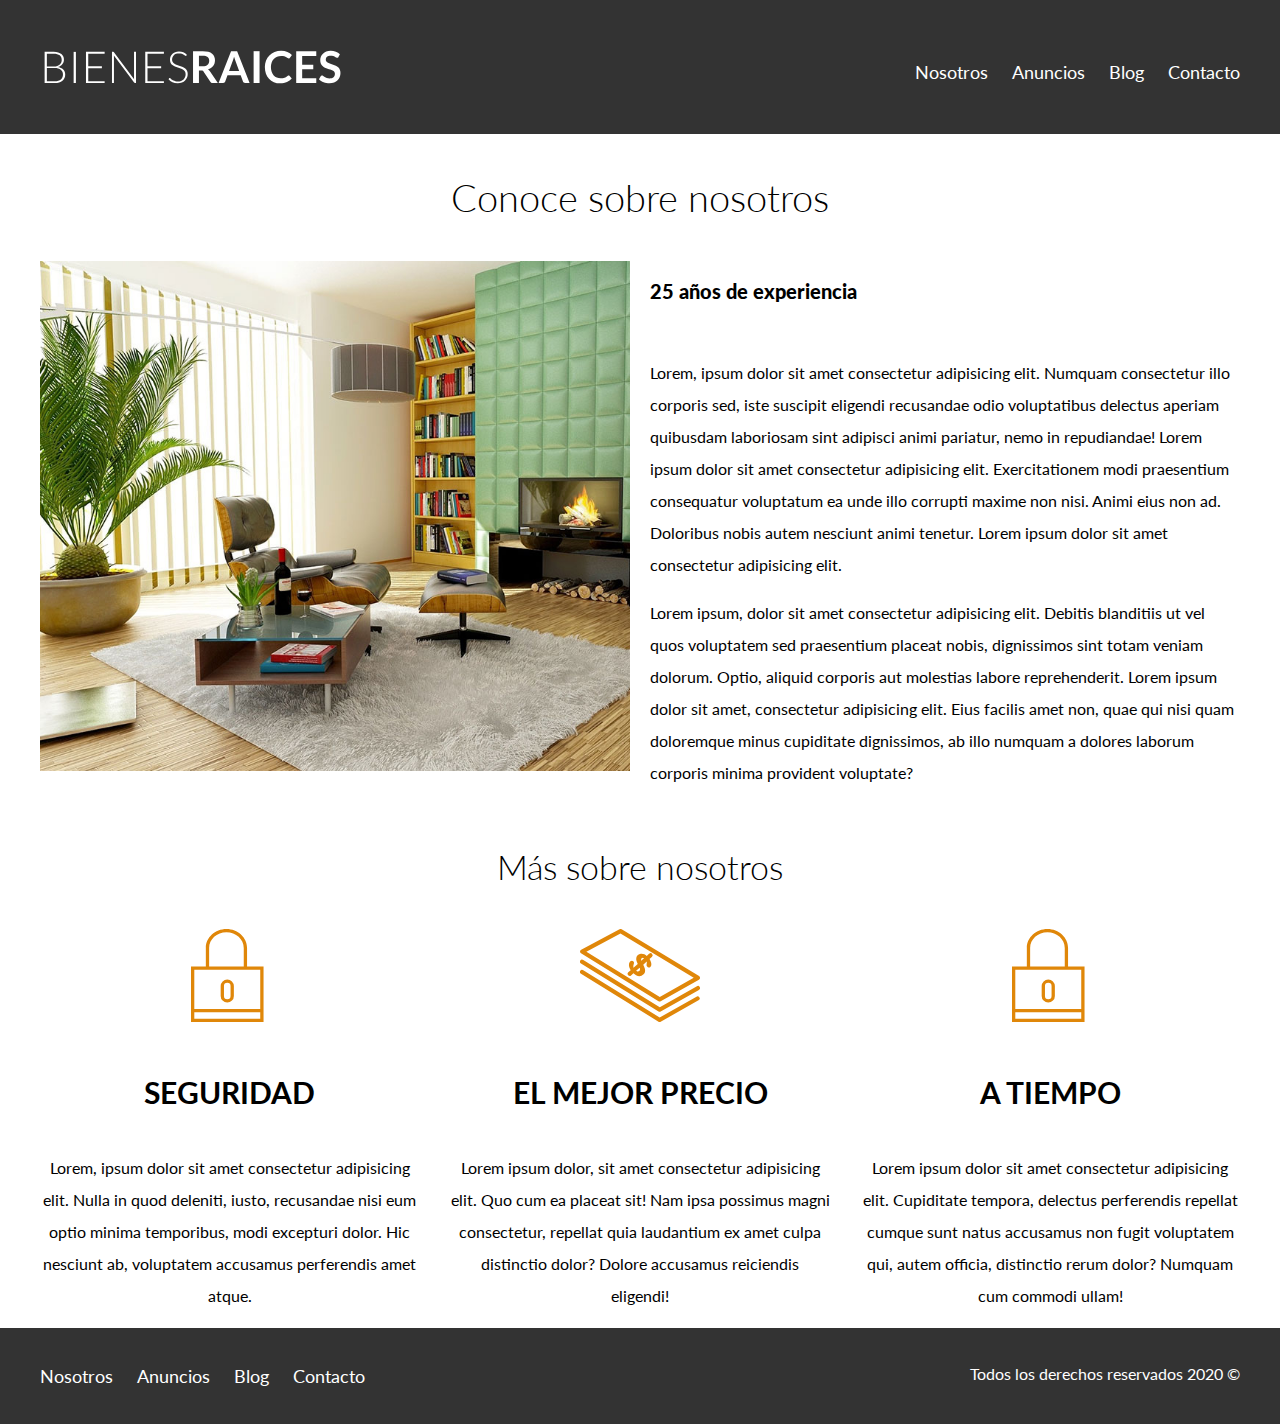
<file: nosotros.html>
<!DOCTYPE html>
<html lang="en">
<head>
  <meta charset="UTF-8">
  <meta name="viewport" content="width=device-width, initial-scale=1.0">
  <title>Bienes Raíces</title>
  <link href="https://fonts.googleapis.com/css2?family=Lato:wght@300;400;700;900&display=swap" rel="stylesheet">
  <link rel="stylesheet" href="css/normalize.css">
  <link rel="stylesheet" href="css/styles.css">
</head>
<body>

  <header class="site-header">
    <div class="contenedor contenido-header">
      <div class="barra">
        <a href="/">
          <img src="img/logo.svg" alt="Logotipo de Bienes Raíces">
        </a>    
        <div class="mobile-menu">
          <a href="#navegacion">
            <img src="img/barras.svg" alt="Icono menu">
          </a>
        </div>

        <nav id="navegacion" class="navegacion">
          <a href="nosotros.html">Nosotros</a>
          <a href="anuncios.html">Anuncios</a>
          <a href="blog.html">Blog</a>
          <a href="contacto.html">Contacto</a>
        </nav>
      </div>
    </div>
  </header>

  <main class="contenedor">
    <h1 class="centrar-texto fw-300">Conoce sobre nosotros</h1>
    <div class="contenido-nosotros">
      <div class="imagen">
        <img src="img/nosotros.jpg" alt="Imagen sobre nosotros">
      </div>
      <div class="texto-nosotros">
        <blockquote>25 años de experiencia</blockquote>
        <p>Lorem, ipsum dolor sit amet consectetur adipisicing elit. Numquam consectetur illo corporis sed, iste suscipit eligendi recusandae odio voluptatibus delectus aperiam quibusdam laboriosam sint adipisci animi pariatur, nemo in repudiandae! Lorem ipsum dolor sit amet consectetur adipisicing elit. Exercitationem modi praesentium consequatur voluptatum ea unde illo corrupti maxime non nisi. Animi eius non ad. Doloribus nobis autem nesciunt animi tenetur. Lorem ipsum dolor sit amet consectetur adipisicing elit.</p>
        <p>Lorem ipsum, dolor sit amet consectetur adipisicing elit. Debitis blanditiis ut vel quos voluptatem sed praesentium placeat nobis, dignissimos sint totam veniam dolorum. Optio, aliquid corporis aut molestias labore reprehenderit. Lorem ipsum dolor sit amet, consectetur adipisicing elit. Eius facilis amet non, quae qui nisi quam doloremque minus cupiditate dignissimos, ab illo numquam a dolores laborum corporis minima provident voluptate?</p>
      </div>
    </div>
  </main>

  <section class="contenedor">
    <h2 class="fw-300 centrar-texto">Más sobre nosotros</h2>

    <div class="iconos-nosotros">
      <div class="icono">
        <img src="img/icono1.svg" alt="ícono seguridad">
        <h3>Seguridad</h3>
        <p>Lorem, ipsum dolor sit amet consectetur adipisicing elit. Nulla in quod deleniti, iusto, recusandae nisi eum optio minima temporibus, modi excepturi dolor. Hic nesciunt ab, voluptatem accusamus perferendis amet atque.</p>
      </div>

      <div class="icono">
        <img src="img/icono2.svg" alt="Mejor precio">
        <h3>El mejor precio</h3>
        <p>Lorem ipsum dolor, sit amet consectetur adipisicing elit. Quo cum ea placeat sit! Nam ipsa possimus magni consectetur, repellat quia laudantium ex amet culpa distinctio dolor? Dolore accusamus reiciendis eligendi!</p>
      </div>

      <div class="icono">
        <img src="img/icono1.svg" alt="ícono a tiempo">
        <h3>A tiempo</h3>
        <p>Lorem ipsum dolor sit amet consectetur adipisicing elit. Cupiditate tempora, delectus perferendis repellat cumque sunt natus accusamus non fugit voluptatem qui, autem officia, distinctio rerum dolor? Numquam cum commodi ullam!</p>
      </div>
    </div>

  </section>
  
  <footer class="site-footer seccion">
    <div class="contenedor contenedor-footer">
      <nav class="navegacion">
        <a href="nosotros.html">Nosotros</a>
        <a href="anuncios.html">Anuncios</a>
        <a href="blog.html">Blog</a>
        <a href="contacto.html">Contacto</a>
      </nav>
      <p class="copyright">Todos los derechos reservados 2020 &copy</p>
    </div>

  </footer>

</body>
</html>
</file>
<file: css/styles.css>
html {
  box-sizing: border-box;
  font-size: 62.5%; /** Reset para REMS - 62.5% = 10px de 16px **/
}
*, *:before, *:after {
  box-sizing: inherit;
}

body {
  font-family: 'Lato', sans-serif;
  font-size: 1.6rem;
  line-height: 2;
}

/** Globales **/
img {
  max-width: 100%;
}

.contenedor {
  width: 95%;
  max-width: 120rem; /** = 1200 px **/
  margin: auto;
}

h1 {
  font-size: 3.8rem;
}

h2 {
  font-size: 3.4rem;
}

h3 {
  font-size: 3rem;
}

h4 {
  font-size: 2.6rem;
}

/* Utilidades */
.seccion {
  margin-top: 2rem;
  margin-bottom: 2rem;
}

.fw-300 {
  font-weight: 300;
}

.centrar-texto {
  text-align: center;
}

.d-block {
  display: block!important;
}

.contenido-centrado {
  max-width: 800px;
}

/** Botones **/
.boton {
  color: white;
  font-weight: 700;
  text-decoration: none;
  font-size: 1.8rem;
  padding: 1rem 3rem;
  margin-top: 3rem;
  display: inline-block;
  text-align: center;
  border: none;
  display: block;
  flex: 0 0 100%;
}

@media (min-width: 768px) {
  .boton {
    display: inline-block;
    flex: 0 0 auto;
  }
}

.boton:hover{
  cursor: pointer;
}

.boton-amarillo {
  background-color: #E08709;
}

.boton-verde {
  background-color: #71B100;
}

/** Header **/
.site-header {
  background-color: #333333;
  padding: 1rem 0 3rem 0;
}

.site-header.inicio {
  background-image: url(../img/header.jpg);
  background-position: center center;
  background-size: cover;
  height: 100vh;
  min-height: 60rem;
}

.contenido-header {
  height: 100%;
  display: flex;
  flex-direction: column;
  justify-content: space-between;
  text-align: center;
}

@media (min-width: 768px) {
  .contenido-header {
    text-align: left;
  }
}

.contenido-header h1 {
  color: white;
  padding-bottom: 2rem;
  max-width: 60rem;
  line-height: 2;
}

.barra{
  padding-top: 3rem;
}

@media (min-width: 768px) {
  .barra{
    display: flex;
    justify-content: space-between;
    align-items: center;
  }
}

/** Navegación **/
.navegacion a {
  color: white;
  text-decoration: none;
  font-size: 2.2rem;
  display: block;
}

@media (min-width: 768px) {
  .navegacion a {
    display: inline-block;
    font-size: 1.8rem; /** = 18px **/
    margin-right: 2rem;
  }

  .navegacion a:last-of-type {
    margin-right: 0;
  }
}

.navegacion a:hover {
  color: #71B100;
}

/* Mobile menu */
.mobile-menu img{
  width: 5rem;
}

@media (min-width: 768px) {
  .mobile-menu {
    display: none;
  }
}

.navegacion:target {
  display: block;
}

.navegacion {
  display: none;
}

@media (min-width: 768px) {
  .navegacion {
    display: block;
  }
}

/** Iconos nosotros **/
@media (min-width: 768px) {
  .iconos-nosotros {
    display: flex;
    justify-content: space-between;
  }  
}

.icono {
  text-align: center;
}

@media (min-width: 768px) {
  .icono {
    flex-basis: calc(33.3% - 2rem);
  }
}

.icono h3 {
  text-transform: uppercase;
}

/** Anuncios **/
@media (min-width: 768px) {
  .contenedor-anuncios {
    display: flex;
    justify-content: space-between;
    flex-wrap: wrap;
  } 
}

.anuncio {
  border: 1px solid #B5B5B5;
  background: #F5F5F5;
  margin-bottom: 2rem;
}

@media (min-width: 768px) {
  .anuncio {
    flex-grow: 0;
    flex-shrink: 0;
    flex-basis: calc(33.3% - 1rem);
  }
}

.contenido-anuncio {
  padding: 2rem;
}

.contenido-anuncio h3, 
.contenido-anuncio p  {
  margin: 0;
}

.precio {
  color: #71B100;
  font-weight: 700;
}

.iconos-caracteristicas {
  list-style: none;
  padding: 0;
  display: flex;
  justify-content: space-evenly;
  max-width: 500px;
  flex: 1;
}

.iconos-caracteristicas li{
  display: flex;
}

.iconos-caracteristicas li img {
  margin-right: 2rem;
}

.ver-todas {
  display: flex;
  justify-content: flex-end;
}

.imagen-contacto {
  background-image: url(../img/encuentra.jpg);
  background-position: center center;
  background-size: cover;
  height: 40rem;
  display:flex;
  align-items: center;
}

.contenido-contacto {
  flex: 0 0 95%;
  color: white
}

.contenido-contacto p {
  font-size: 1.8rem;
}

/** seccion inferior **/
@media (min-width: 768px) {
  .seccion-inferior {
    display: flex;
    justify-content: space-between;
  }
  
  .seccion-inferior .blog {
    flex-basis: 60%;
  }
  
  .seccion-inferior .testimoniales {
    flex-basis: calc(40% - 2rem);
  }
}

.entrada-blog {
  margin-bottom: 2rem;
}

@media (min-width: 768px) {
  .entrada-blog {
    display: flex;
    justify-content: space-between;
  }
}

.entrada-blog:last-of-type {
  margin-bottom: 0;
}

@media (min-width: 768px) {
  .entrada-blog .imagen {
    flex-basis: 40%;
  }
  
  .entrada-blog .texto-entrada {
    flex-basis: calc(60% - 3rem);
  }
}

.texto-entrada h4{
  margin: 0;
  line-height: 1.4;
}

.texto-entrada a {
  text-decoration: none;
  color: black;
}

.texto-entrada h4::after {
  content: '';
  display: block;
  width: 15rem;
  height: .5rem;
  background-color: #71B100;
  margin-top: 1rem;
}

.texto-entrada span {
  color:#E08709
}

/** Testimoniales**/
.testimonial {
  background-color: #71B100;
  font-size: 2.4rem;
  padding: 2rem;
  color: white;
  border-radius: 2rem;
}

.testimonial p {
  text-align: right;
}

.testimonial blockquote::before {
  content:'';
  background-image: url(../img/comilla.svg);
  width: 4rem;
  height: 4rem;
  position: absolute;
  left: -2rem;
}

.testimonial blockquote {
  position: relative;
  padding-left: 5rem;
  font-weight: 300;
}

/** Footer **/
.site-footer {
  background-color: #333333;
  margin:0;
}

.contenedor-footer {
  padding: 3rem 0;
  text-align: center;
}

@media (min-width: 768px) {
  .contenedor-footer {
    display: flex;
    justify-content: space-between;
  }
}

.site-footer nav {
  display: none;
}

@media (min-width: 768px) {
  .site-footer nav {
    display: block;
  }
}

.copyright {
  margin:0;
  color: white;
}

/** INTERNAS **/

/** Nosotros **/
@media (min-width: 768px) {
  .contenido-nosotros {
    display: grid;
    grid-template-columns: repeat(2, 1fr); /* 50% 50%; */
    grid-column-gap: 2rem;
  }
}

.texto-nosotros blockquote{
  font-weight: 900;
  font-size: 2rem;
  margin: 0;
  padding: 1rem 0 3rem 0;
}

/** Anuncio **/
.resumen-propiedad {
  display: flex;
  justify-content: space-between;
  align-items: center;
}

/** Contacto **/
.contacto p {
  font-size: 1.5rem;
  color: #4f4f4f;
  margin: 2rem 0 0 0;
}

legend {
  font-size: 2.4rem;
  color: #4f4f4f;
}

label {
  font-weight: 700;
  text-transform: uppercase;
  display: block;
}

input:not([type="submit"]),
textarea,
select {
  padding: 1rem;
  display: block;
  width: 100%;
  background-color: #b1b1b1;
  margin-bottom: 2rem;
  border: none;
  border-radius: 1rem;
}

input[type="radio"]{
  width: auto;
  margin: 0;
}

textarea {
  height: 20rem;
}

.forma-contacto {
  max-width: 30rem;
  display: flex;
  justify-content: space-between;
  align-items: center;
}
</file>
